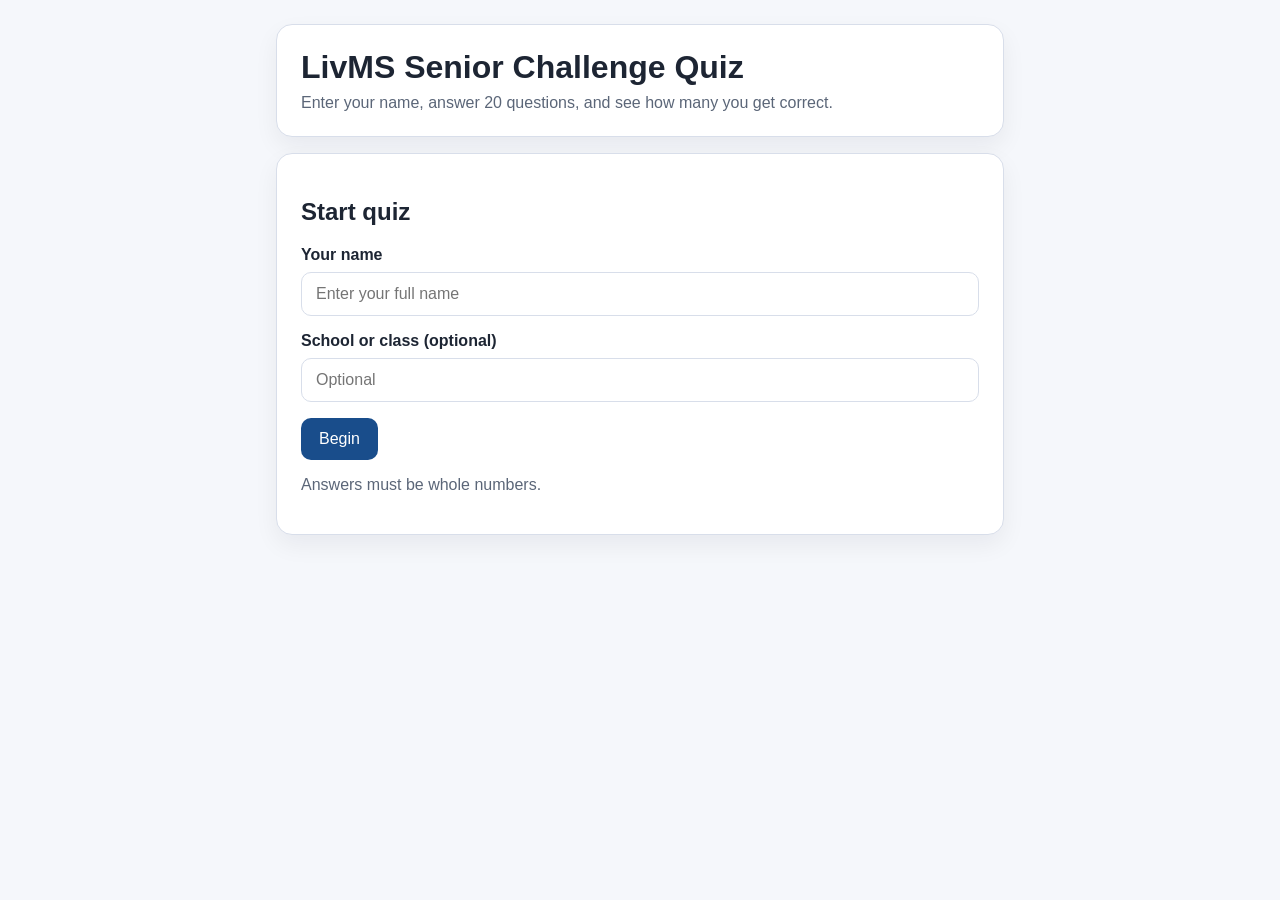
<file: index.html>
<!DOCTYPE html>
<html lang="en">
<head>
  <meta charset="UTF-8" />
  <meta name="viewport" content="width=device-width, initial-scale=1.0" />
  <title>Liverpool Maths Society Challenge Quiz</title>
  <link rel="stylesheet" href="styles.css" />
</head>
<body>
  <main class="container">
    <header class="card hero">
      <h1 id="quizTitle">Liverpool Maths Society Challenge Quiz</h1>
      <p id="quizSubtitle">Enter your name, answer 20 questions, and see how many you get correct.</p>
    </header>

    <section id="startScreen" class="card screen active">
      <h2>Start quiz</h2>
      <form id="startForm">
        <label for="studentName">Your name</label>
        <input id="studentName" name="studentName" type="text" maxlength="80" required placeholder="Enter your full name" />

        <label for="studentSchool">School or class (optional)</label>
        <input id="studentSchool" name="studentSchool" type="text" maxlength="120" placeholder="Optional" />

        <div class="actions">
          <button type="submit">Begin</button>
        </div>
      </form>
      <p class="note">Answers must be whole numbers.</p>
    </section>

    <section id="quizScreen" class="card screen" aria-live="polite">
      <div class="quiz-meta">
        <span id="progressText">Question 1 of 20</span>
        <span id="timerText">Time: 0s</span>
      </div>

      <h2 id="questionPrompt"></h2>
      <p id="questionHelp" class="muted"></p>

      <form id="answerForm">
        <label for="answerInput">Answer</label>
        <input id="answerInput" name="answerInput" inputmode="numeric" autocomplete="off" required placeholder="Whole number" />
        <div class="actions">
          <button type="submit">Check answer</button>
        </div>
      </form>

      <div id="feedbackBox" class="feedback hidden"></div>

      <div class="actions hidden" id="nextActions">
        <button id="nextBtn" type="button">Next</button>
      </div>
    </section>

    <section id="endScreen" class="card screen">
      <h2>Finished</h2>
      <p id="summaryText"></p>
      <div id="submissionStatus" class="feedback"></div>
      <div class="actions">
        <button id="restartBtn" type="button">Start again</button>
      </div>
    </section>
  </main>

  <script src="questions.js"></script>
  <script src="config.js"></script>
  <script src="script.js"></script>
</body>
</html>
</file>
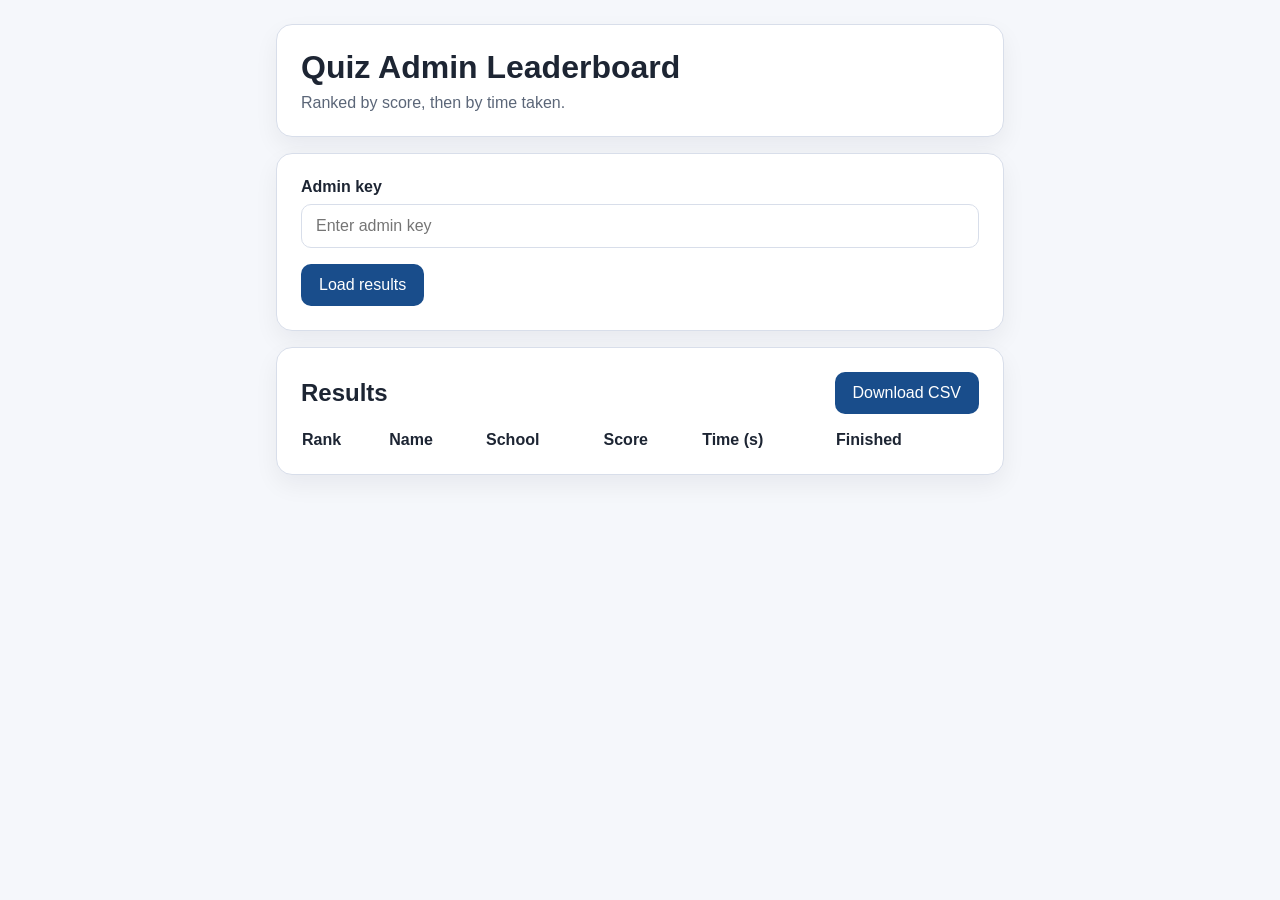
<file: admin.html>
<!DOCTYPE html>
<html lang="en">
<head>
  <meta charset="UTF-8" />
  <meta name="viewport" content="width=device-width, initial-scale=1.0" />
  <title>Quiz Admin Leaderboard</title>
  <link rel="stylesheet" href="styles.css" />
</head>
<body>
  <main class="container">
    <header class="card hero">
      <h1>Quiz Admin Leaderboard</h1>
      <p>Ranked by score, then by time taken.</p>
    </header>

    <section class="card">
      <form id="adminForm">
        <label for="adminKeyInput">Admin key</label>
        <input id="adminKeyInput" type="password" placeholder="Enter admin key" required />
        <div class="actions">
          <button type="submit">Load results</button>
        </div>
      </form>
      <div id="adminMessage" class="feedback hidden"></div>
    </section>

    <section class="card">
      <div class="actions" style="justify-content: space-between; margin-bottom: 16px; flex-wrap: wrap;">
        <h2 style="margin: 0;">Results</h2>
        <button id="downloadCsvBtn" type="button">Download CSV</button>
      </div>
      <div style="overflow-x:auto;">
        <table id="resultsTable" style="width:100%; border-collapse: collapse;">
          <thead>
            <tr>
              <th align="left">Rank</th>
              <th align="left">Name</th>
              <th align="left">School</th>
              <th align="left">Score</th>
              <th align="left">Time (s)</th>
              <th align="left">Finished</th>
            </tr>
          </thead>
          <tbody></tbody>
        </table>
      </div>
    </section>
  </main>

  <script src="config.js"></script>
  <script src="admin.js"></script>
</body>
</html>
</file>
<file: styles.css>
:root {
  --bg: #f5f7fb;
  --card: #ffffff;
  --text: #1d2533;
  --muted: #5b6678;
  --border: #d8deea;
  --accent: #194d8b;
  --success-bg: #e8f7ee;
  --success-text: #115c2b;
  --error-bg: #fbe9e9;
  --error-text: #8e2020;
}

* { box-sizing: border-box; }
body {
  margin: 0;
  font-family: Arial, Helvetica, sans-serif;
  background: var(--bg);
  color: var(--text);
}
.container {
  max-width: 760px;
  margin: 0 auto;
  padding: 24px 16px 48px;
}
.card {
  background: var(--card);
  border: 1px solid var(--border);
  border-radius: 16px;
  padding: 24px;
  box-shadow: 0 10px 24px rgba(15, 23, 42, 0.06);
  margin-bottom: 16px;
}
.hero h1 { margin-top: 0; margin-bottom: 8px; }
.hero p { margin: 0; color: var(--muted); }
.screen { display: none; }
.screen.active { display: block; }
label {
  display: block;
  margin-bottom: 8px;
  font-weight: 600;
}
input {
  width: 100%;
  padding: 12px 14px;
  border-radius: 10px;
  border: 1px solid var(--border);
  font-size: 1rem;
  margin-bottom: 16px;
}
button {
  border: none;
  background: var(--accent);
  color: #fff;
  padding: 12px 18px;
  border-radius: 10px;
  font-size: 1rem;
  cursor: pointer;
}
button:hover { opacity: 0.95; }
.actions {
  display: flex;
  gap: 12px;
  align-items: center;
}
.note, .muted { color: var(--muted); }
.quiz-meta {
  display: flex;
  justify-content: space-between;
  gap: 16px;
  margin-bottom: 16px;
  color: var(--muted);
  font-weight: 600;
}
.feedback {
  margin-top: 16px;
  padding: 14px 16px;
  border-radius: 12px;
  font-weight: 700;
}
.feedback.success {
  background: var(--success-bg);
  color: var(--success-text);
}
.feedback.error {
  background: var(--error-bg);
  color: var(--error-text);
}
.hidden { display: none; }
code {
  background: #eef2f8;
  padding: 2px 6px;
  border-radius: 6px;
}
@media (max-width: 640px) {
  .quiz-meta { flex-direction: column; }
}


#questionPrompt, #questionHelp { white-space: pre-line; }
#questionHelp { margin-top: 12px; }
</file>
